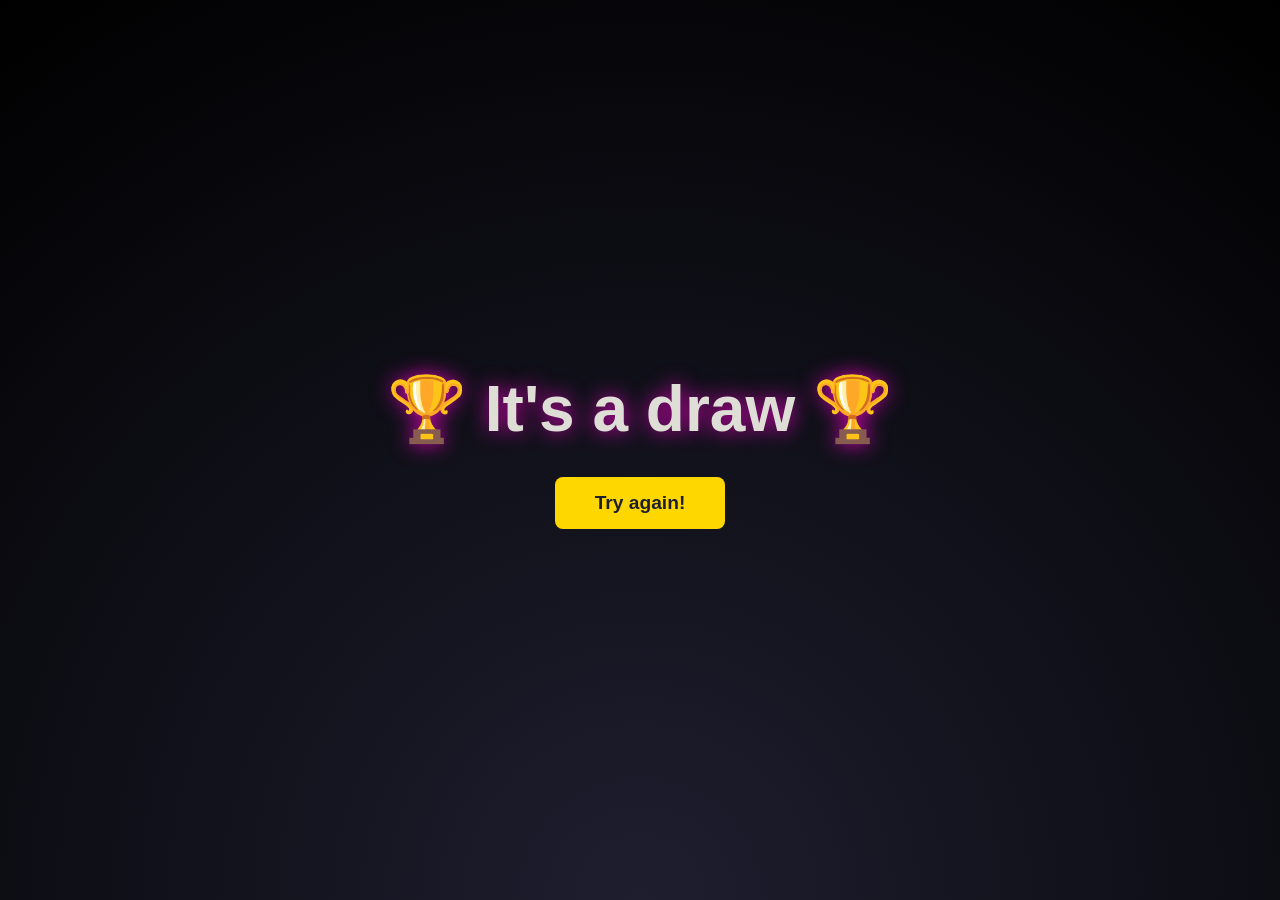
<file: egal.html>
<!doctype html>
<html lang="ro">
  <head>
    <meta charset="UTF-8" />
    <meta name="viewport" content="width=device-width, initial-scale=1.0" />
    <title>Quixo - Draw</title>
    <link rel="stylesheet" href="egal.css" />
  </head>
  <body>
    <h1>🏆 It's a draw 🏆</h1>
    <button>Try again!</button>
  </body>
</html>
</file>
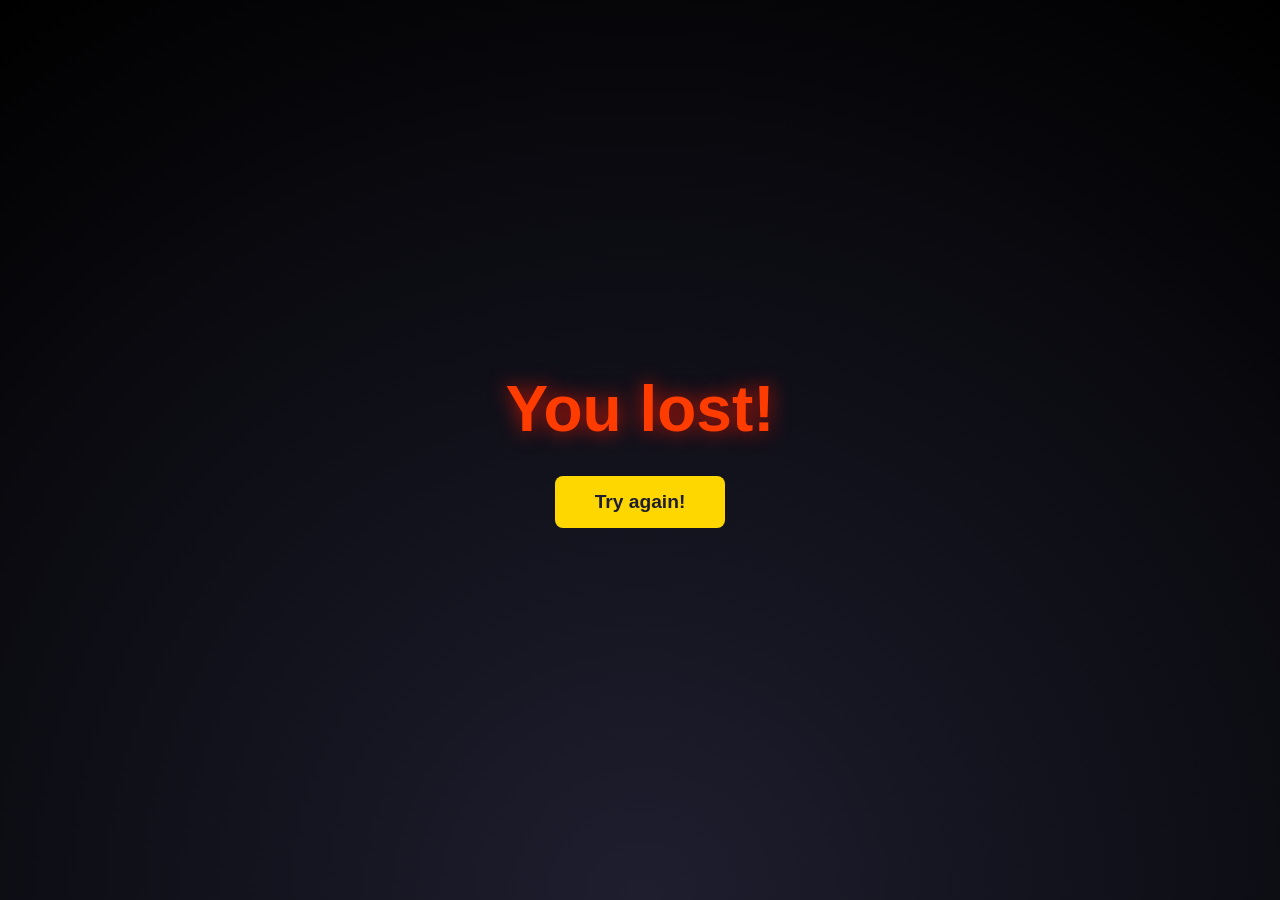
<file: lose.html>
<!doctype html>
<html lang="ro">
  <head>
    <meta charset="UTF-8" />
    <meta name="viewport" content="width=device-width, initial-scale=1.0" />
    <title>Quixo - Lose</title>
    <link rel="stylesheet" href="lose.css" />
  </head>
  <body>
    <h1>You lost!</h1>
    <button>Try again!</button>
  </body>
</html>
</file>
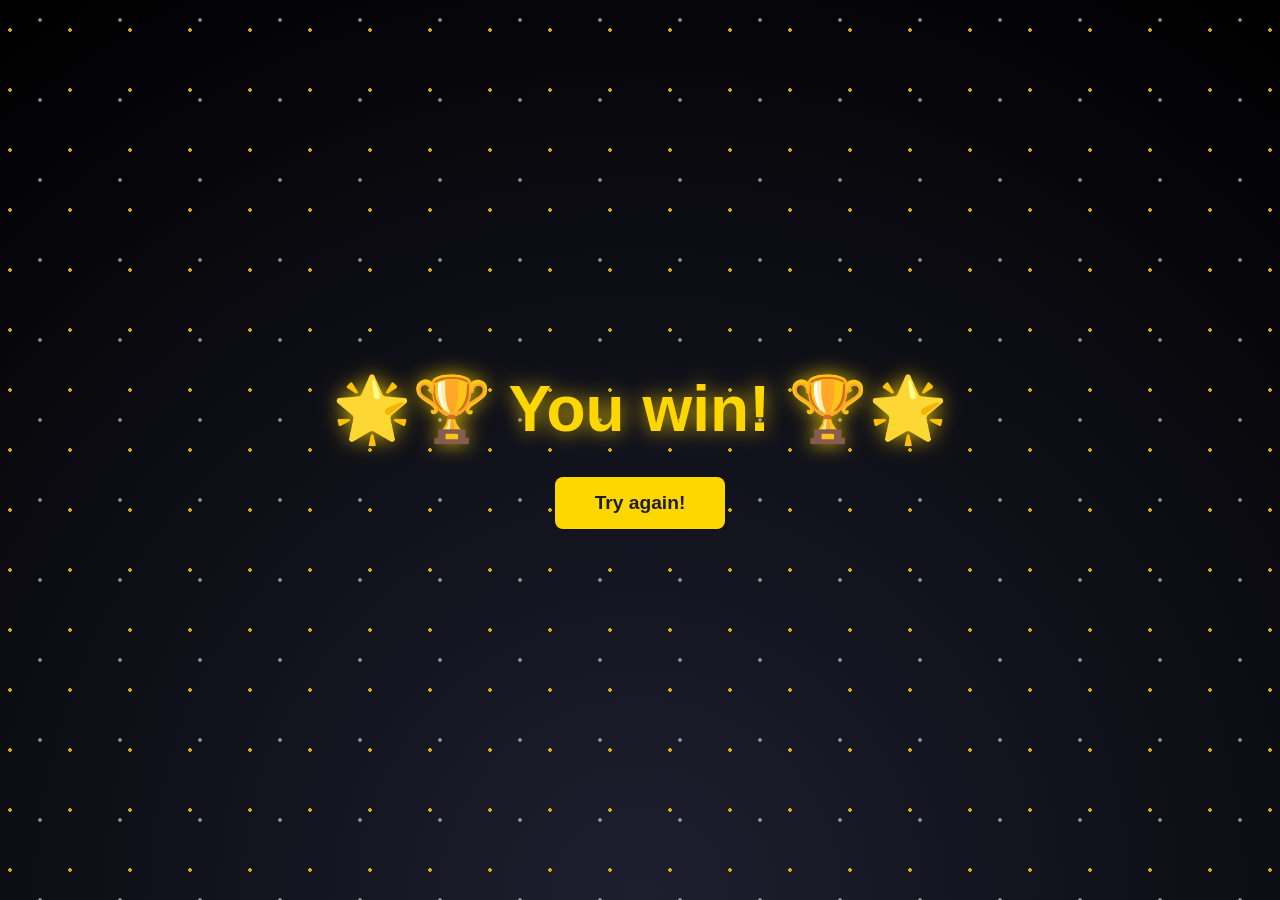
<file: win.html>
<!doctype html>
<html lang="ro">
  <head>
    <meta charset="UTF-8" />
    <meta name="viewport" content="width=device-width, initial-scale=1.0" />
    <title>You win!</title>
    <link rel="stylesheet" href="win.css" />
  </head>
  <body>
    <div class="sparkles"></div>
    <h1>🌟🏆 You win! 🏆🌟</h1>
    <button>Try again!</button>
  </body>
</html>
</file>
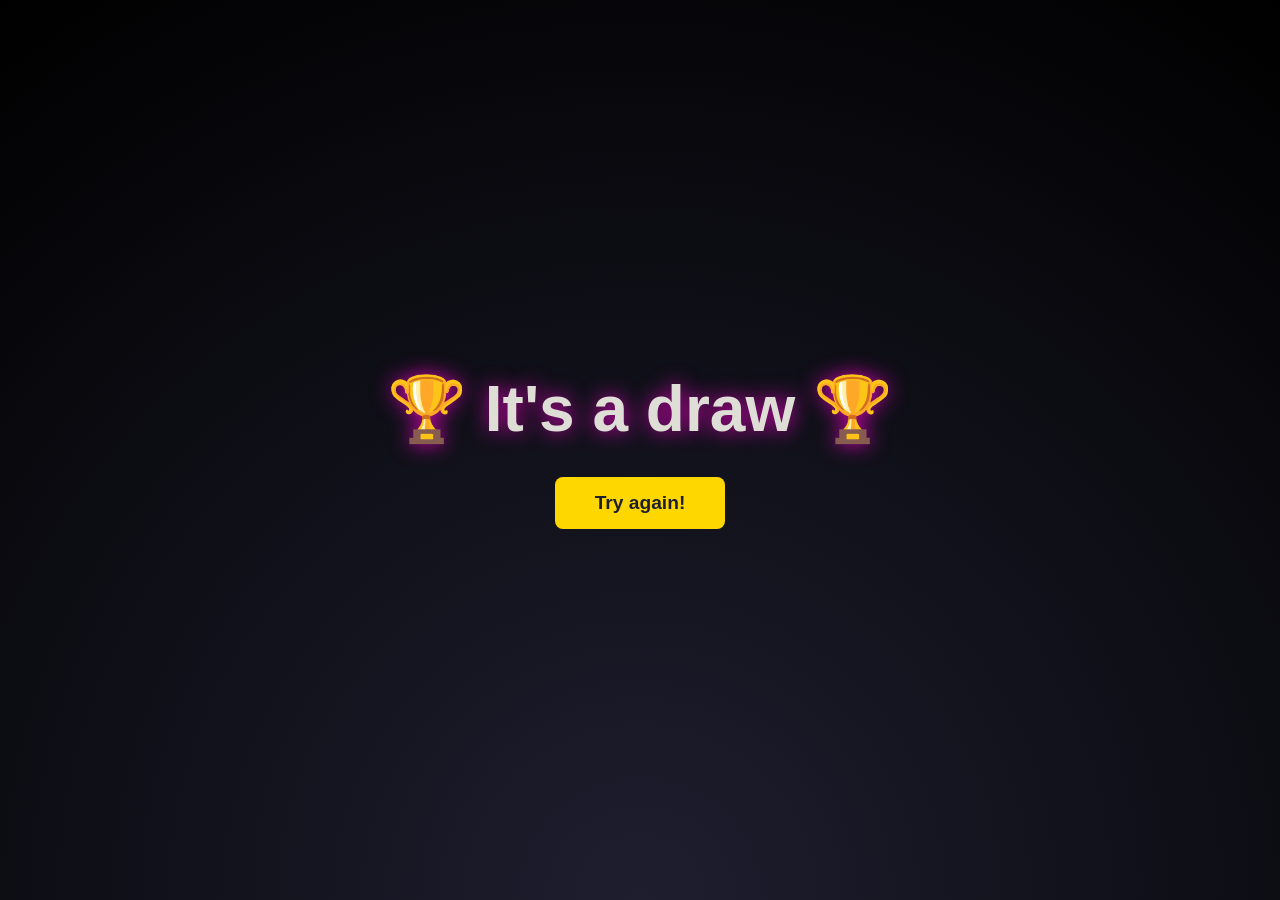
<file: pages/egal.html>
<!doctype html>
<html lang="ro">
  <head>
    <meta charset="UTF-8" />
    <meta name="viewport" content="width=device-width, initial-scale=1.0" />
    <title>Quixo - Draw</title>
    <link rel="stylesheet" href="../styles/egal.css" />
  </head>
  <body>
    <h1>🏆 It's a draw 🏆</h1>
    <button>Try again!</button>
  </body>
</html>
</file>
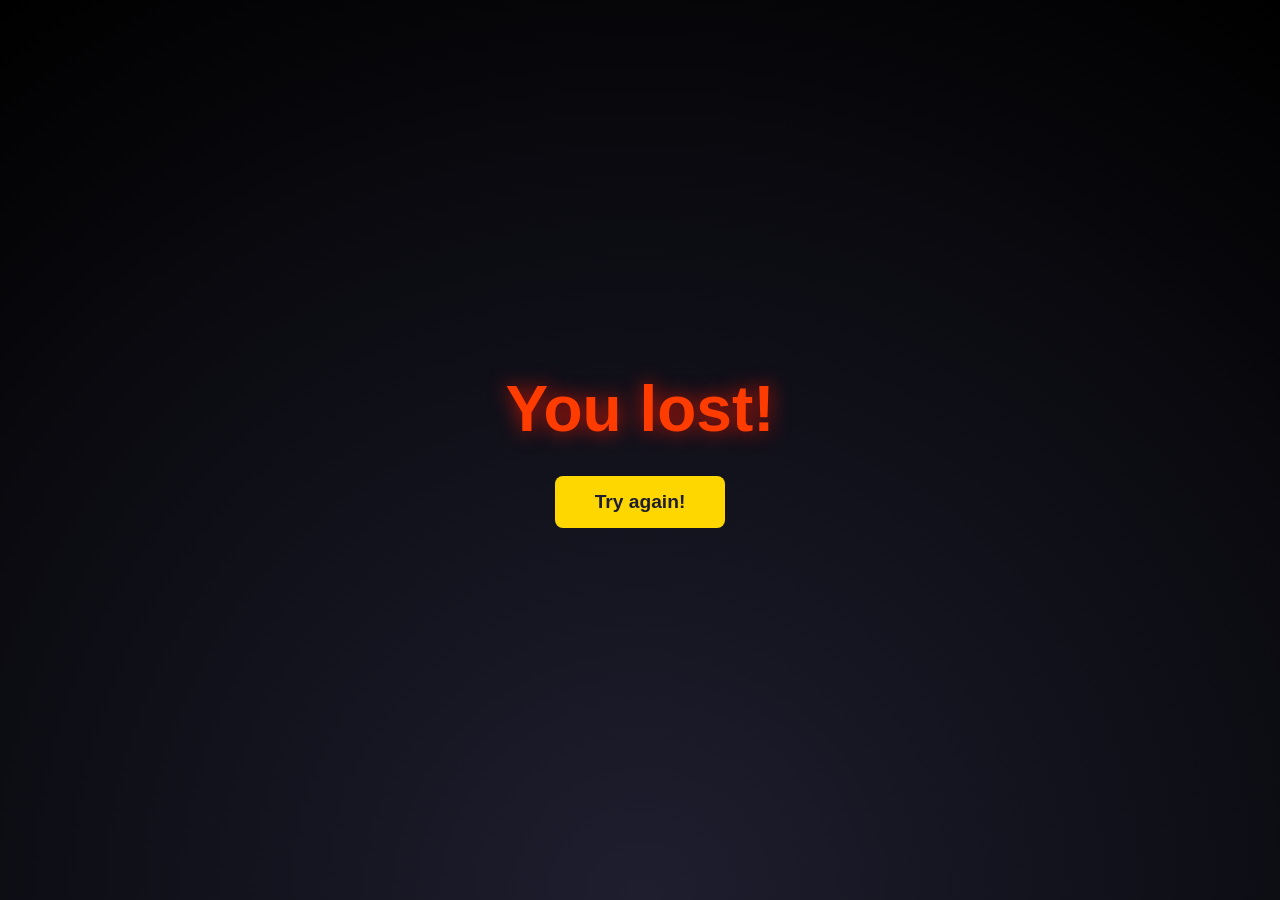
<file: pages/lose.html>
<!doctype html>
<html lang="ro">
  <head>
    <meta charset="UTF-8" />
    <meta name="viewport" content="width=device-width, initial-scale=1.0" />
    <title>Quixo - Lose</title>
    <link rel="stylesheet" href="../styles/lose.css" />
  </head>
  <body>
    <h1>You lost!</h1>
    <button>Try again!</button>
  </body>
</html>
</file>
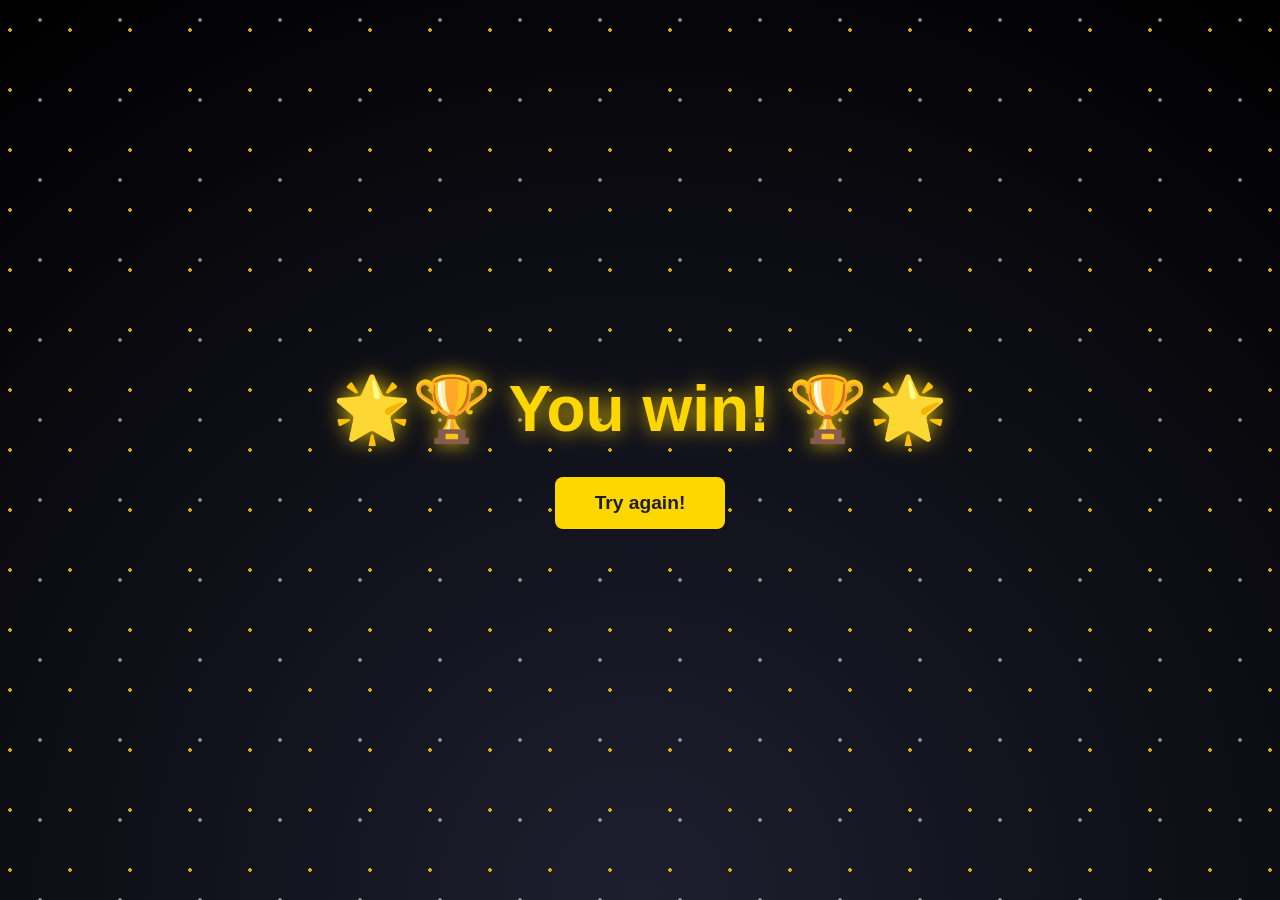
<file: pages/win.html>
<!doctype html>
<html lang="ro">
  <head>
    <meta charset="UTF-8" />
    <meta name="viewport" content="width=device-width, initial-scale=1.0" />
    <title>You win!</title>
    <link rel="stylesheet" href="../styles/win.css" />
  </head>
  <body>
    <div class="sparkles"></div>
    <h1>🌟🏆 You win! 🏆🌟</h1>
    <button>Try again!</button>
  </body>
</html>
</file>
<file: egal.css>
/* Reset simplu */
* {
  margin: 0;
  padding: 0;
  box-sizing: border-box;
}

/* Fundal și centru */
body {
  height: 100vh;
  display: flex;
  flex-direction: column;
  justify-content: center;
  align-items: center;
  background: radial-gradient(circle at bottom, #1e1e2f, #000000);
  font-family: Arial, sans-serif;
  color: white;
  text-align: center;
  overflow: hidden; /* ascunde scrollbar-ul */
}

/* Titlu */
h1 {
  font-size: 4rem;
  margin-bottom: 30px;
  color: rgb(222, 221, 214);
  text-shadow: 0 0 20px rgba(255, 0, 212, 0.8);
  /* animație la încărcare */
  animation: shake 0.6s ease;
}

/* Buton */
button {
  padding: 15px 40px;
  font-size: 1.2rem;
  border: none;
  border-radius: 8px;
  cursor: pointer;
  background-color: gold;
  color: #1e1e2f;
  font-weight: bold;
  transition: 0.3s ease;
}

button:hover {
  background-color: #ffd700;
  transform: scale(1.1);
}

/* Shake */
@keyframes shake {
  0% {
    transform: translateX(0);
  }
  20% {
    transform: translateX(-10px);
  }
  40% {
    transform: translateX(10px);
  }
  60% {
    transform: translateX(-10px);
  }
  80% {
    transform: translateX(10px);
  }
  100% {
    transform: translateX(0);
  }
}
</file>
<file: lose.css>
/* Reset simplu */
* {
  margin: 0;
  padding: 0;
  box-sizing: border-box;
}

/* Fundal și centru */
body {
  height: 100vh;
  display: flex;
  flex-direction: column;
  justify-content: center;
  align-items: center;
  background: radial-gradient(circle at bottom, #1e1e2f, #000000);
  font-family: Arial, sans-serif;
  color: white;
  text-align: center;
  overflow: hidden; /* ascunde scrollbar-ul */
}

/* Titlu */
h1 {
  font-size: 4rem;
  margin-bottom: 30px;
  color: rgb(255, 60, 0);
  text-shadow: 0 0 20px rgba(255, 25, 0, 0.8);
  display: inline-block; /* necesar pentru transform */
  /* animație la încărcare */
  animation: shake 0.6s ease;
}

/* Hover pe text */
h1:hover {
  animation:
    shake 0.5s ease,
    glow 1s infinite;
}

/* Shake */
@keyframes shake {
  0% {
    transform: translateX(0);
  }
  20% {
    transform: translateX(-10px);
  }
  40% {
    transform: translateX(10px);
  }
  60% {
    transform: translateX(-10px);
  }
  80% {
    transform: translateX(10px);
  }
  100% {
    transform: translateX(0);
  }
}

/* Glow pulse */
@keyframes glow {
  0%,
  100% {
    text-shadow: 0 0 10px red;
  }
  50% {
    text-shadow: 0 0 30px yellow;
  }
}

/* Buton */
button {
  padding: 15px 40px;
  font-size: 1.2rem;
  border: none;
  border-radius: 8px;
  cursor: pointer;
  background-color: gold;
  color: #1e1e2f;
  font-weight: bold;
  transition: 0.3s ease;
}

button:hover {
  background-color: #ffd700;
  transform: scale(1.1);
}
</file>
<file: win.css>
/* Reset simplu */
* {
  margin: 0;
  padding: 0;
  box-sizing: border-box;
}

/* Fundal și centru */
body {
  height: 100vh;
  display: flex;
  flex-direction: column;
  justify-content: center;
  align-items: center;
  background: radial-gradient(circle at bottom, #1e1e2f, #000000);
  font-family: Arial, sans-serif;
  color: white;
  text-align: center;
  overflow: hidden; /* ascunde scrollbar-ul */
}

/* Titlu */
h1 {
  font-size: 4rem;
  margin-bottom: 30px;
  color: gold;
  text-shadow: 0 0 20px rgba(255, 215, 0, 0.8);
}

/* Buton */
button {
  padding: 15px 40px;
  font-size: 1.2rem;
  border: none;
  border-radius: 8px;
  cursor: pointer;
  background-color: gold;
  color: #1e1e2f;
  font-weight: bold;
  transition: 0.3s ease;
}

button:hover {
  background-color: #ffd700;
  transform: scale(1.1);
}

h1,
button {
  position: relative;
  z-index: 1;
}

/* Sparkles */
.sparkles {
  position: fixed;
  inset: 0;
  pointer-events: none;
  z-index: 0;
}

/* Layer 1 */
.sparkles::before {
  content: "";
  position: absolute;
  inset: -100%;
  background-image: radial-gradient(gold 2px, transparent 2px);
  background-size: 60px 60px;
  animation: moveSparkles 10s linear infinite;
  opacity: 0.8;
}

/* Layer 2 */
.sparkles::after {
  content: "";
  position: absolute;
  inset: -100%;
  background-image: radial-gradient(white 2px, transparent 2px);
  background-size: 80px 80px;
  animation: moveSparkles 18s linear infinite;
  opacity: 0.5;
}

@keyframes moveSparkles {
  from {
    transform: translateY(0);
  }
  to {
    transform: translateY(-200px);
  }
}
</file>
<file: styles/egal.css>
/* Reset simplu */
* {
  margin: 0;
  padding: 0;
  box-sizing: border-box;
}

/* Fundal și centru */
body {
  height: 100vh;
  display: flex;
  flex-direction: column;
  justify-content: center;
  align-items: center;
  background: radial-gradient(circle at bottom, #1e1e2f, #000000);
  font-family: Arial, sans-serif;
  color: white;
  text-align: center;
  overflow: hidden; /* ascunde scrollbar-ul */
}

/* Titlu */
h1 {
  font-size: 4rem;
  margin-bottom: 30px;
  color: rgb(222, 221, 214);
  text-shadow: 0 0 20px rgba(255, 0, 212, 0.8);
  /* animație la încărcare */
  animation: shake 0.6s ease;
}

/* Buton */
button {
  padding: 15px 40px;
  font-size: 1.2rem;
  border: none;
  border-radius: 8px;
  cursor: pointer;
  background-color: gold;
  color: #1e1e2f;
  font-weight: bold;
  transition: 0.3s ease;
}

button:hover {
  background-color: #ffd700;
  transform: scale(1.1);
}

/* Shake */
@keyframes shake {
  0% {
    transform: translateX(0);
  }
  20% {
    transform: translateX(-10px);
  }
  40% {
    transform: translateX(10px);
  }
  60% {
    transform: translateX(-10px);
  }
  80% {
    transform: translateX(10px);
  }
  100% {
    transform: translateX(0);
  }
}
</file>
<file: styles/lose.css>
/* Reset simplu */
* {
  margin: 0;
  padding: 0;
  box-sizing: border-box;
}

/* Fundal și centru */
body {
  height: 100vh;
  display: flex;
  flex-direction: column;
  justify-content: center;
  align-items: center;
  background: radial-gradient(circle at bottom, #1e1e2f, #000000);
  font-family: Arial, sans-serif;
  color: white;
  text-align: center;
  overflow: hidden; /* ascunde scrollbar-ul */
}

/* Titlu */
h1 {
  font-size: 4rem;
  margin-bottom: 30px;
  color: rgb(255, 60, 0);
  text-shadow: 0 0 20px rgba(255, 25, 0, 0.8);
  display: inline-block; /* necesar pentru transform */
  /* animație la încărcare */
  animation: shake 0.6s ease;
}

/* Hover pe text */
h1:hover {
  animation:
    shake 0.5s ease,
    glow 1s infinite;
}

/* Shake */
@keyframes shake {
  0% {
    transform: translateX(0);
  }
  20% {
    transform: translateX(-10px);
  }
  40% {
    transform: translateX(10px);
  }
  60% {
    transform: translateX(-10px);
  }
  80% {
    transform: translateX(10px);
  }
  100% {
    transform: translateX(0);
  }
}

/* Glow pulse */
@keyframes glow {
  0%,
  100% {
    text-shadow: 0 0 10px red;
  }
  50% {
    text-shadow: 0 0 30px yellow;
  }
}

/* Buton */
button {
  padding: 15px 40px;
  font-size: 1.2rem;
  border: none;
  border-radius: 8px;
  cursor: pointer;
  background-color: gold;
  color: #1e1e2f;
  font-weight: bold;
  transition: 0.3s ease;
}

button:hover {
  background-color: #ffd700;
  transform: scale(1.1);
}
</file>
<file: styles/win.css>
/* Reset simplu */
* {
  margin: 0;
  padding: 0;
  box-sizing: border-box;
}

/* Fundal și centru */
body {
  height: 100vh;
  display: flex;
  flex-direction: column;
  justify-content: center;
  align-items: center;
  background: radial-gradient(circle at bottom, #1e1e2f, #000000);
  font-family: Arial, sans-serif;
  color: white;
  text-align: center;
  overflow: hidden; /* ascunde scrollbar-ul */
}

/* Titlu */
h1 {
  font-size: 4rem;
  margin-bottom: 30px;
  color: gold;
  text-shadow: 0 0 20px rgba(255, 215, 0, 0.8);
}

/* Buton */
button {
  padding: 15px 40px;
  font-size: 1.2rem;
  border: none;
  border-radius: 8px;
  cursor: pointer;
  background-color: gold;
  color: #1e1e2f;
  font-weight: bold;
  transition: 0.3s ease;
}

button:hover {
  background-color: #ffd700;
  transform: scale(1.1);
}

h1,
button {
  position: relative;
  z-index: 1;
}

/* Sparkles */
.sparkles {
  position: fixed;
  inset: 0;
  pointer-events: none;
  z-index: 0;
}

/* Layer 1 */
.sparkles::before {
  content: "";
  position: absolute;
  inset: -100%;
  background-image: radial-gradient(gold 2px, transparent 2px);
  background-size: 60px 60px;
  animation: moveSparkles 10s linear infinite;
  opacity: 0.8;
}

/* Layer 2 */
.sparkles::after {
  content: "";
  position: absolute;
  inset: -100%;
  background-image: radial-gradient(white 2px, transparent 2px);
  background-size: 80px 80px;
  animation: moveSparkles 18s linear infinite;
  opacity: 0.5;
}

@keyframes moveSparkles {
  from {
    transform: translateY(0);
  }
  to {
    transform: translateY(-200px);
  }
}
</file>
